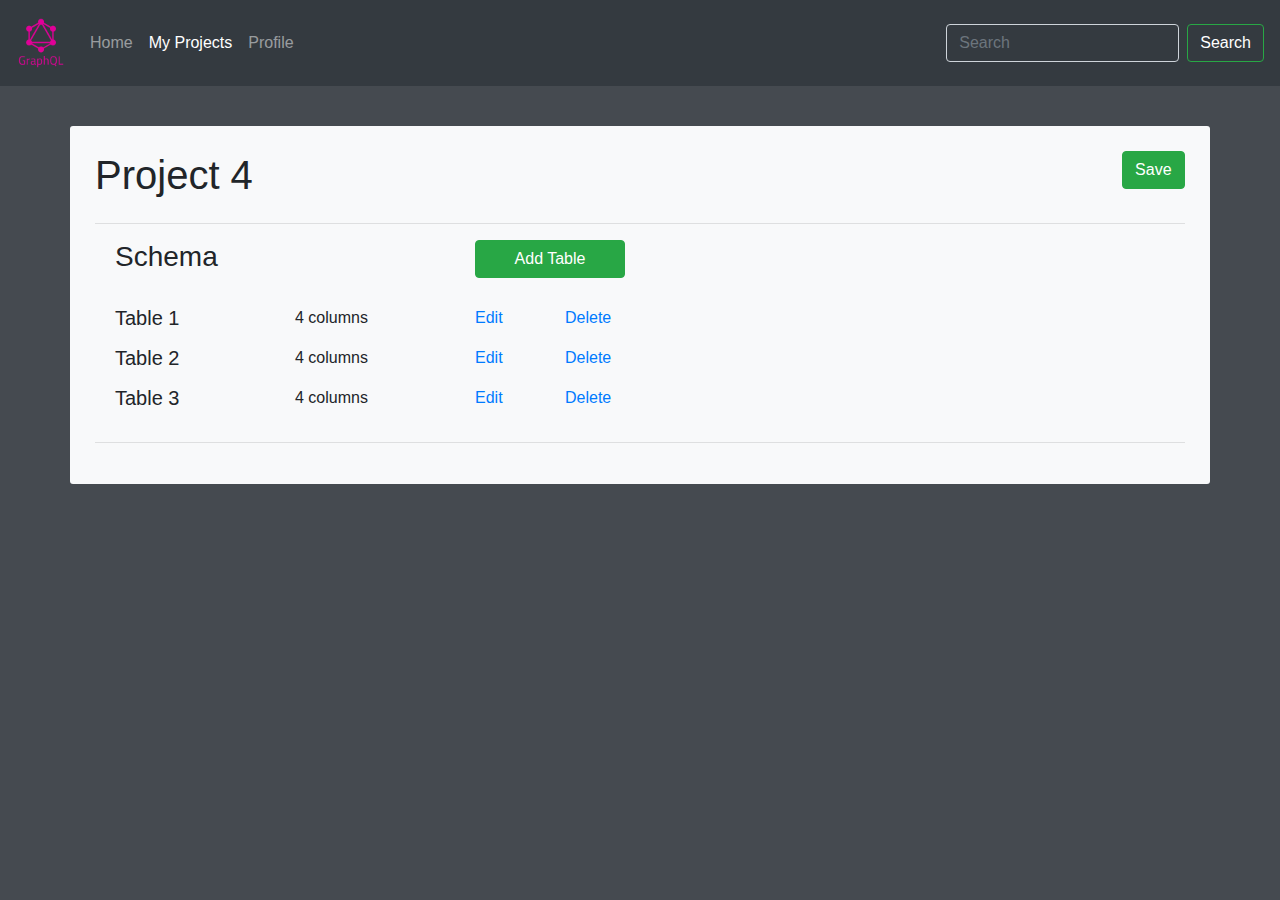
<file: edit_project.html>
<html lang="en">
<head>
    <title>Project Name Here</title>
    <meta charset="utf-8">
    <meta name="viewport" content="width=device-width, initial-scale=1">
    <link rel="stylesheet" href="https://maxcdn.bootstrapcdn.com/bootstrap/4.3.1/css/bootstrap.min.css">
    <link rel="stylesheet" href="styles.css">
    <script src="https://ajax.googleapis.com/ajax/libs/jquery/3.4.1/jquery.min.js"></script>
    <script src="https://cdnjs.cloudflare.com/ajax/libs/popper.js/1.14.7/umd/popper.min.js"></script>
    <script src="https://maxcdn.bootstrapcdn.com/bootstrap/4.3.1/js/bootstrap.min.js"></script>
</head>
<body>    
    <!-- Navbar Start -->
    <nav class="navbar navbar-expand-lg navbar-dark bg-dark">
        <a class="navbar-brand" href="#"><img src="graphql.png" style="width: 50px; height: 50px;"></a>
        <button class="navbar-toggler" type="button" data-toggle="collapse" data-target="#navbarColor01" aria-controls="navbarColor01" aria-expanded="false" aria-label="Toggle navigation">
            <span class="navbar-toggler-icon"></span>
        </button>
        
        <div class="collapse navbar-collapse" id="navbarColor01">
            <ul class="navbar-nav mr-auto">
                <li class="nav-item">
                    <a class="nav-link" href="home.html">Home</a>
                </li>
                <li class="nav-item">
                    <a class="nav-link active" href="projects.html">My Projects</a>
                </li>
                <li class="nav-item">
                    <a class="nav-link" href="#">Profile</a>
                </li>
                <!-- <li class="nav-item">
                    <a type="button" class="nav-link btn btn-success txt-white" href="#" data-toggle="modal" data-target="#myModal">Create New +</a>
                </li> -->
            </ul>
            <form class="form-inline search-form">
                <input class="form-control mr-sm-2 bg-dark txt-white" type="search" placeholder="Search" aria-label="Search">
                <button class="btn btn-outline-success my-2 my-sm-0 txt-white" type="submit">Search</button>
            </form>
        </div>
        
    </nav>
    <!-- Navbar End -->
    
    <!-- Project  -->
    <div class="bg-light  main_body container">
        <!-- Header Project-->
        <div class="row">
            <div class="col-md-11">
                <h1>Project 4</h1>
            </div>
            <div class="col-md-1">
                <a type="button" class="btn btn-success btn-md btn-block" href="projects.html">Save</a>
            </div>
        </div>
        <hr/>
        
        <!-- Project Body -->
        <div class="project_body">
            <div class="row">
                <div class="col-md-4">
                    <h3>Schema</h3>
                </div>     
                <div class="col-md-2">
                    <a type="button" class="btn btn-success btn-md btn-block" href="#" data-toggle="modal" data-target="#myModal">Add Table</a>
                </div>       
            </div>
            <br/>
            <div class="row">
                <div class="col-md-2">
                    <h5>Table 1</h5>
                </div>            
                <div class="col-md-2">
                    <p>4 columns</p>
                </div>
                <div class="col-md-1">
                    <a href="#">Edit</a>
                </div>
                <div class="col-md-1">
                    <a href="#">Delete</a>
                </div>
            </div>
            <div class="row">
                <div class="col-md-2">
                    <h5>Table 2</h5>
                </div>            
                <div class="col-md-2">
                    <p>4 columns</p>
                </div>
                <div class="col-md-1">
                    <a href="#">Edit</a>
                </div>
                <div class="col-md-1">
                    <a href="#">Delete</a>
                </div>
            </div>
            <div class="row">
                <div class="col-md-2">
                    <h5>Table 3</h5>
                </div>            
                <div class="col-md-2">
                    <p>4 columns</p>
                </div>
                <div class="col-md-1">
                    <a href="#">Edit</a>
                </div>
                <div class="col-md-1">
                    <a href="#">Delete</a>
                </div>
            </div>
        </div>
        <hr/>
         <!-- The Modal -->
        
            <div class="modal fade" id="myModal">
                <div class="modal-dialog modal-dialog-centered modal-lg">
                    <div class="modal-content">
                        <form action="edit_project.html" mehtod="GET">
                            <!-- Modal Header -->
                            <div class="modal-header">
                                <h4 class="modal-title">New Table </h4>
                                <button type="button" class="close" data-dismiss="modal">&times;</button>
                            </div>
                            
                            <!-- Modal body -->
                            <div class="modal-body">
                                <div class="form-group">
                                    <input type="text" class="form-control " placeholder="Table Name" id="name">
                                </div>
                                <!-- Table Columns -->
                                <div class="table-responsive">
                                    <table class="table table-borderless">
                                        <thead>
                                            <tr>
                                                <th>Name:</th>
                                                <th>Type:</th>
                                                <th>Length/Value:</th>
                                                <th>Default:</th>
                                                <th>NULL:</th>
                                                <th>AI:</th>
                                                <th>User Access:</th>
                                            </tr>
                                        </thead>
                                        <tbody>
                                            <!-- Rows to be added from the javascript function 'addRow' -->
                                        </tbody>
                                    </table>
                                    <a href="#" onclick="addRow();">Add More Rows<a>
                                </div>
                            </div>
                            
                            <!-- Modal footer -->
                            <div class="modal-footer">
                                <button type="submit" class="btn btn-success" >Create</button>
                            </div>
                        </form>
                    </div>
                </div>
            </div>
    </div>
</body>

<script>
    $(document).ready(function(){
        addRow();
    });

    function addRow() {
        var markup = `<tr>
                        <td><input type="text" placeholder="Name" class="form-control" /></td>
                        <td><select class="form-control"><option   value="0">VARCHAR</option></select></td>
                        <td><input type="text" placeholder="Length" class="form-control" /></td>
                        <td><input type="text" placeholder="Default" class="form-control" /></td>
                        <td><input type="checkbox" class="checkbox" /></td>
                        <td><input type="checkbox" class="checkbox" /></td>
                        <td><input type="checkbox" class="checkbox" /></td>
                    </tr>`;
        $("table tbody").append(markup);
        // alert('asdfas');
    }
</script>
</html>
</file>
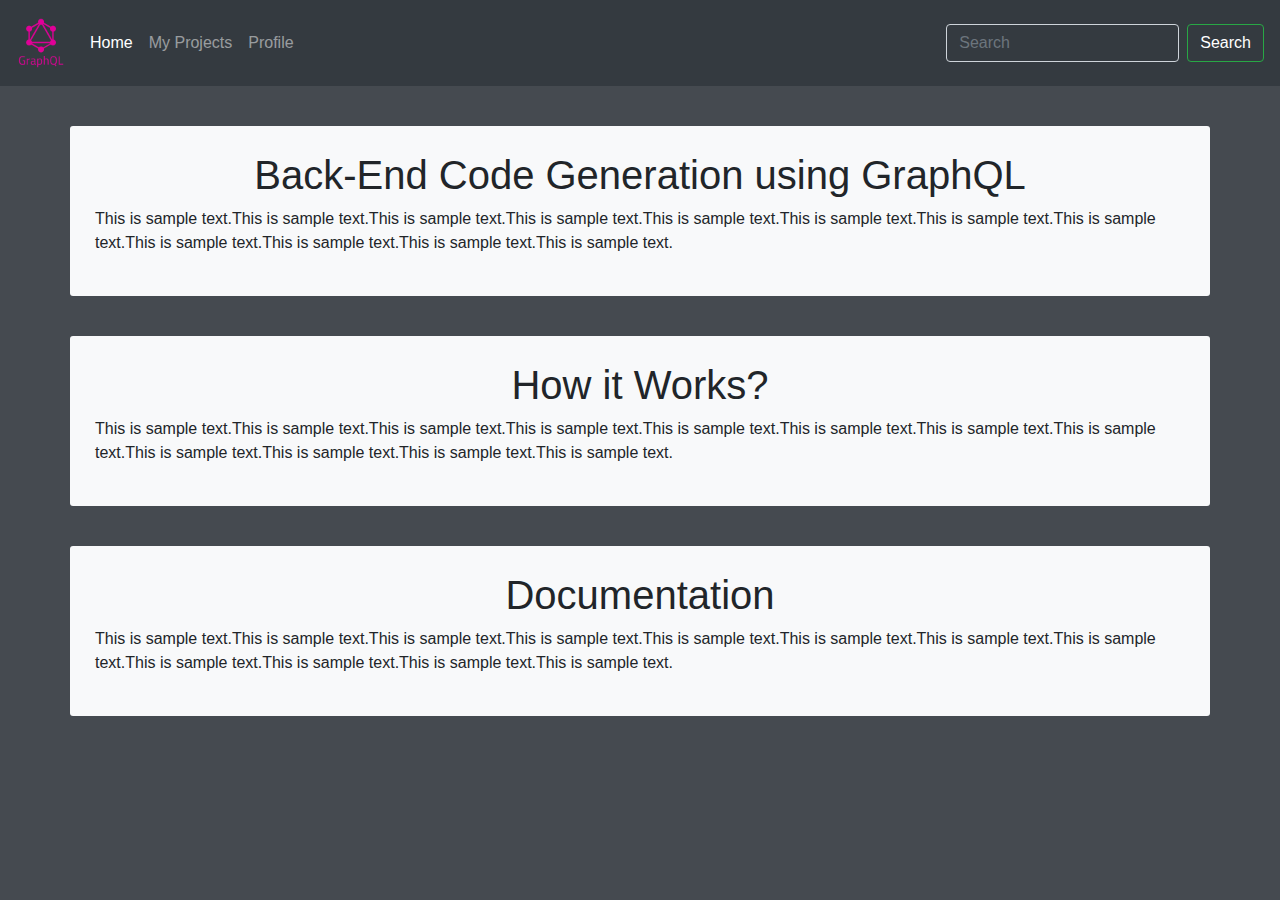
<file: home.html>
<html lang="en">
<head>
    <title>GraphQL Tool</title>
    <meta charset="utf-8">
    <meta name="viewport" content="width=device-width, initial-scale=1">
    <link rel="stylesheet" href="https://maxcdn.bootstrapcdn.com/bootstrap/4.3.1/css/bootstrap.min.css">
    <link rel="stylesheet" href="styles.css">
    <script src="https://ajax.googleapis.com/ajax/libs/jquery/3.4.1/jquery.min.js"></script>
    <script src="https://cdnjs.cloudflare.com/ajax/libs/popper.js/1.14.7/umd/popper.min.js"></script>
    <script src="https://maxcdn.bootstrapcdn.com/bootstrap/4.3.1/js/bootstrap.min.js"></script>
</head>
<body>    
    <!-- Navbar Start -->
    <nav class="navbar navbar-expand-lg navbar-dark bg-dark">
        <a class="navbar-brand" href="#"><img src="graphql.png" style="width: 50px; height: 50px;"></a>
        <button class="navbar-toggler" type="button" data-toggle="collapse" data-target="#navbarColor01" aria-controls="navbarColor01" aria-expanded="false" aria-label="Toggle navigation">
            <span class="navbar-toggler-icon"></span>
        </button>
        
        <div class="collapse navbar-collapse" id="navbarColor01">
            <ul class="navbar-nav mr-auto">
                <li class="nav-item active">
                    <a class="nav-link" href="#">Home <span class="sr-only">(current)</span></a>
                </li>
                <li class="nav-item">
                    <a class="nav-link" href="projects.html">My Projects</a>
                </li>
                <li class="nav-item">
                    <a class="nav-link" href="#">Profile</a>
                </li>
                <!-- <li class="nav-item">
                    <a type="button" class="nav-link btn btn-success txt-white" href="#" data-toggle="modal" data-target="#myModal">Create New +</a>
                </li> -->
            </ul>
            <form class="form-inline search-form">
                <input class="form-control mr-sm-2 bg-dark txt-white" type="search" placeholder="Search" aria-label="Search">
                <button class="btn btn-outline-success my-2 my-sm-0 txt-white" type="submit">Search</button>
            </form>
        </div>
    </nav>
    <!-- Navbar End -->
    
    <!-- Intro  -->
    <div class="bg-light main_body container">
        <div class="center">
            <h1>Back-End Code Generation using GraphQL</h1>
        </div>
        <p>This is sample text.This is sample text.This is sample text.This is sample text.This is sample text.This is sample text.This is sample text.This is sample text.This is sample text.This is sample text.This is sample text.This is sample text.</p>
    </div>
    
    <!-- How it Works -->
    <div class="bg-light main_body container">
        <div class="center">
            <h1>How it Works?</h1>
        </div>
        <p>This is sample text.This is sample text.This is sample text.This is sample text.This is sample text.This is sample text.This is sample text.This is sample text.This is sample text.This is sample text.This is sample text.This is sample text.</p>
    </div>
    
    <!-- Documentation -->
    <div class="bg-light main_body container">
        <div class="center">
            <h1>Documentation</h1>
        </div>
        <p>This is sample text.This is sample text.This is sample text.This is sample text.This is sample text.This is sample text.This is sample text.This is sample text.This is sample text.This is sample text.This is sample text.This is sample text.</p>
    </div>
    
    
</body>
</html>
</file>
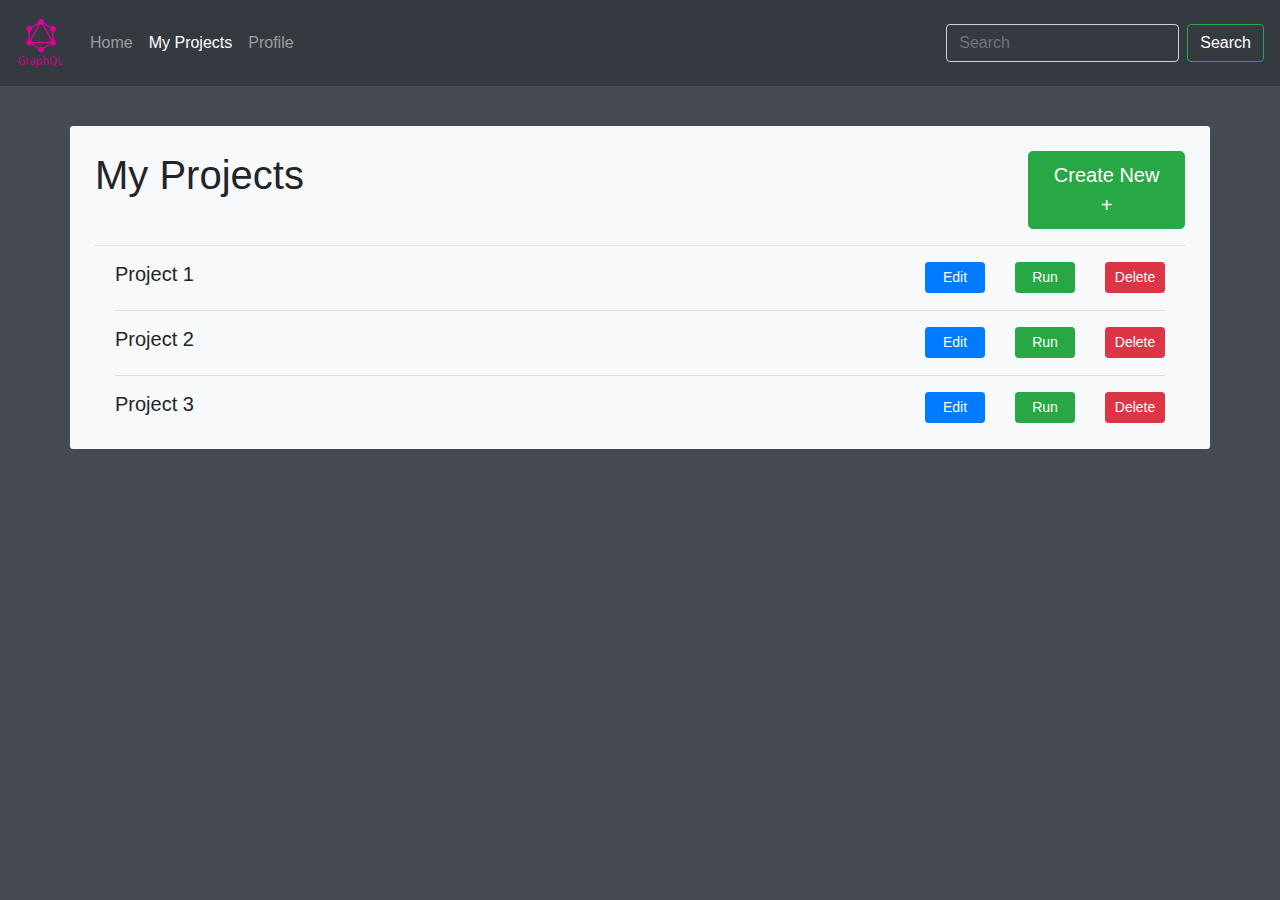
<file: projects.html>
<html lang="en">
<head>
    <title>My Projects</title>
    <meta charset="utf-8">
    <meta name="viewport" content="width=device-width, initial-scale=1">
    <link rel="stylesheet" href="https://maxcdn.bootstrapcdn.com/bootstrap/4.3.1/css/bootstrap.min.css">
    <link rel="stylesheet" href="styles.css">
    <script src="https://ajax.googleapis.com/ajax/libs/jquery/3.4.1/jquery.min.js"></script>
    <script src="https://cdnjs.cloudflare.com/ajax/libs/popper.js/1.14.7/umd/popper.min.js"></script>
    <script src="https://maxcdn.bootstrapcdn.com/bootstrap/4.3.1/js/bootstrap.min.js"></script>
</head>
<body>    
    <!-- Navbar Start -->
    <nav class="navbar navbar-expand-lg navbar-dark bg-dark">
        <a class="navbar-brand" href="#"><img src="graphql.png" style="width: 50px; height: 50px;"></a>
        <button class="navbar-toggler" type="button" data-toggle="collapse" data-target="#navbarColor01" aria-controls="navbarColor01" aria-expanded="false" aria-label="Toggle navigation">
            <span class="navbar-toggler-icon"></span>
        </button>
        
        <div class="collapse navbar-collapse" id="navbarColor01">
            <ul class="navbar-nav mr-auto">
                <li class="nav-item">
                    <a class="nav-link" href="home.html">Home</a>
                </li>
                <li class="nav-item">
                    <a class="nav-link active" href="#">My Projects</a>
                </li>
                <li class="nav-item">
                    <a class="nav-link" href="#">Profile</a>
                </li>
                <!-- <li class="nav-item">
                    <a type="button" class="nav-link btn btn-success txt-white" href="#" data-toggle="modal" data-target="#myModal">Create New +</a>
                </li> -->
            </ul>
            <form class="form-inline search-form">
                <input class="form-control mr-sm-2 bg-dark txt-white" type="search" placeholder="Search" aria-label="Search">
                <button class="btn btn-outline-success my-2 my-sm-0 txt-white" type="submit">Search</button>
            </form>
        </div>
        
    </nav>
    <!-- Navbar End -->
    
    <!-- Projects  -->
    <div class="bg-light  main_body container">
        <!-- Header Projects-->
        <div class="row">
            <div class="col-md-10">
                <h1>My Projects</h1>
            </div>
            <div class="col-md-2">
                <a type="button" class="btn btn-success btn-lg" href="#" data-toggle="modal" data-target="#myModal">Create New +</a>
                
            </div>
        </div>
        <hr/>

        <!-- Body Projects -->
        <div class="project_body">
            <div class="row">
                <div class="col-md-9">
                    <h5>Project 1</h5>
                </div>
                <div class="col-md-1">
                    <input type="button" class="btn btn-primary btn-sm btn-block" value="Edit"/>
                </div>
                <div class="col-md-1">
                    <input type="button" class="btn btn-success btn-sm btn-block" value="Run" data-toggle="modal" data-target="#loading_modal" onclick="showDialog();"/>
                </div>
                <div class="col-md-1">
                    <input type="button" class="btn btn-danger btn-sm btn-block" value="Delete"/>
                </div>
            </div>
            <hr/>
            <div class="row">
                <div class="col-md-9">
                    <h5>Project 2</h5>
                </div>
                <div class="col-md-1">
                    <input type="button" class="btn btn-primary btn-sm btn-block" value="Edit"/>
                </div>
                <div class="col-md-1">
                    <input type="button" class="btn btn-success btn-sm btn-block" value="Run" data-toggle="modal" data-target="#myModal"/>
                </div>
                <div class="col-md-1">
                    <input type="button" class="btn btn-danger btn-sm btn-block" value="Delete"/>
                </div>
            </div>
            <hr/>
            
            <div class="row">
                <div class="col-md-9">
                    <h5>Project 3</h5>
                </div>
                <div class="col-md-1">
                    <input type="button" class="btn btn-primary btn-sm btn-block" value="Edit"/>
                </div>
                <div class="col-md-1">
                    <input type="button" class="btn btn-success btn-sm btn-block" value="Run" data-toggle="modal" data-target="#myModal"/>
                </div>
                <div class="col-md-1">
                    <input type="button" class="btn btn-danger btn-sm btn-block" value="Delete"/>
                </div>
            </div>
    </div>

    <!-- The Modal -->
    <div class="modal fade" id="myModal">
        <div class="modal-dialog modal-dialog-centered">
            <div class="modal-content">
                <form action="edit_project.html" mehtod="GET">
                    <!-- Modal Header -->
                    <div class="modal-header">
                
                        <h4 class="modal-title">New Project</h4>
                        <button type="button" class="close" data-dismiss="modal">&times;</button>
                    </div>
                    
                    <!-- Modal body -->
                    <div class="modal-body">
                        <div class="form-group">
                            <label for="name">Name:</label>
                            <input type="text" class="form-control" placeholder="Project Name" id="name">
                        </div>
                    </div>
                    
                    <!-- Modal footer -->
                    <div class="modal-footer">
                        <button type="submit" class="btn btn-success" >Create</button>
                    </div>
                </form>
            </div>
        </div>
    </div>
    
      <!-- The Modal -->
      <div class="modal fade" id="loading_modal">
        <div class="modal-dialog modal-dialog-centered">
            <div class="modal-content">
                <form action="edit_project.html" mehtod="GET">
                    <!-- Modal Header -->
                    <!-- <div class="modal-header">
                        <h4 class="modal-title">New Project</h4>
                        <button type="button" class="close" data-dismiss="modal">&times;</button>
                    </div> -->
                    
                    <!-- Modal body -->
                    <div class="modal-body">
                        <div class="form-group center">
                            <!-- <label for="name">Name:</label>
                            <input type="text" class="form-control" placeholder="Project Name" id="name"> -->
                            <br/>
                            <div class="spinner-border text-success spinner"></div>
                            <div class="result" style="display: none;">
                                <h5>Code Generated Successfully </h5>
                                <br/>
                                <input type="text" class="form-control" placeholder="Link" value="https://github.com/dawoodumer42/Back-End-Code-Generation-Using-GraphQL" id="name">
                                <br/>
                                <a target="_blank" href="https://github.com/dawoodumer42/Back-End-Code-Generation-Using-GraphQL" class="btn btn-success" >Open Link</a>
                            </div>
                        </div>
                    </div>
                    
                    <!-- Modal footer -->
                    <!-- <div class="modal-footer">
                        <button type="submit" class="btn btn-success" >Create</button>
                    </div> -->
                </form>
            </div>
        </div>
    </div>
    
    
</body>

<script>
function showDialog(){
    // alert("asdfasfd");
    setTimeout(function(){ 
        // alert('asdfasd');
        $(".spinner-border").hide();
        $(".result").show();
        }, 
        5000);
}

</script>
</html>
</file>
<file: styles.css>
body {
	background: #454a50;
}

.search-form {
	margin-top: 16px;
}

.txt-white {
	color: white !important;
}

.form-start {
	margin-left: 30%;
	margin-right: 30%;
	margin-top: 40px;
	padding: 25px;
	border-radius: 3px;
}

.main_body {
	border-radius: 3px;
	padding: 25px;
	margin-top: 40px;
}

.center {
    text-align: center;
}

.project_body {
    padding-left: 20px;
    padding-right: 20px;
}

.modal-lg {
    max-width: 95% !important;
}

.checkbox {
    margin-left:15px;
    margin-top:10px;
}
</file>
